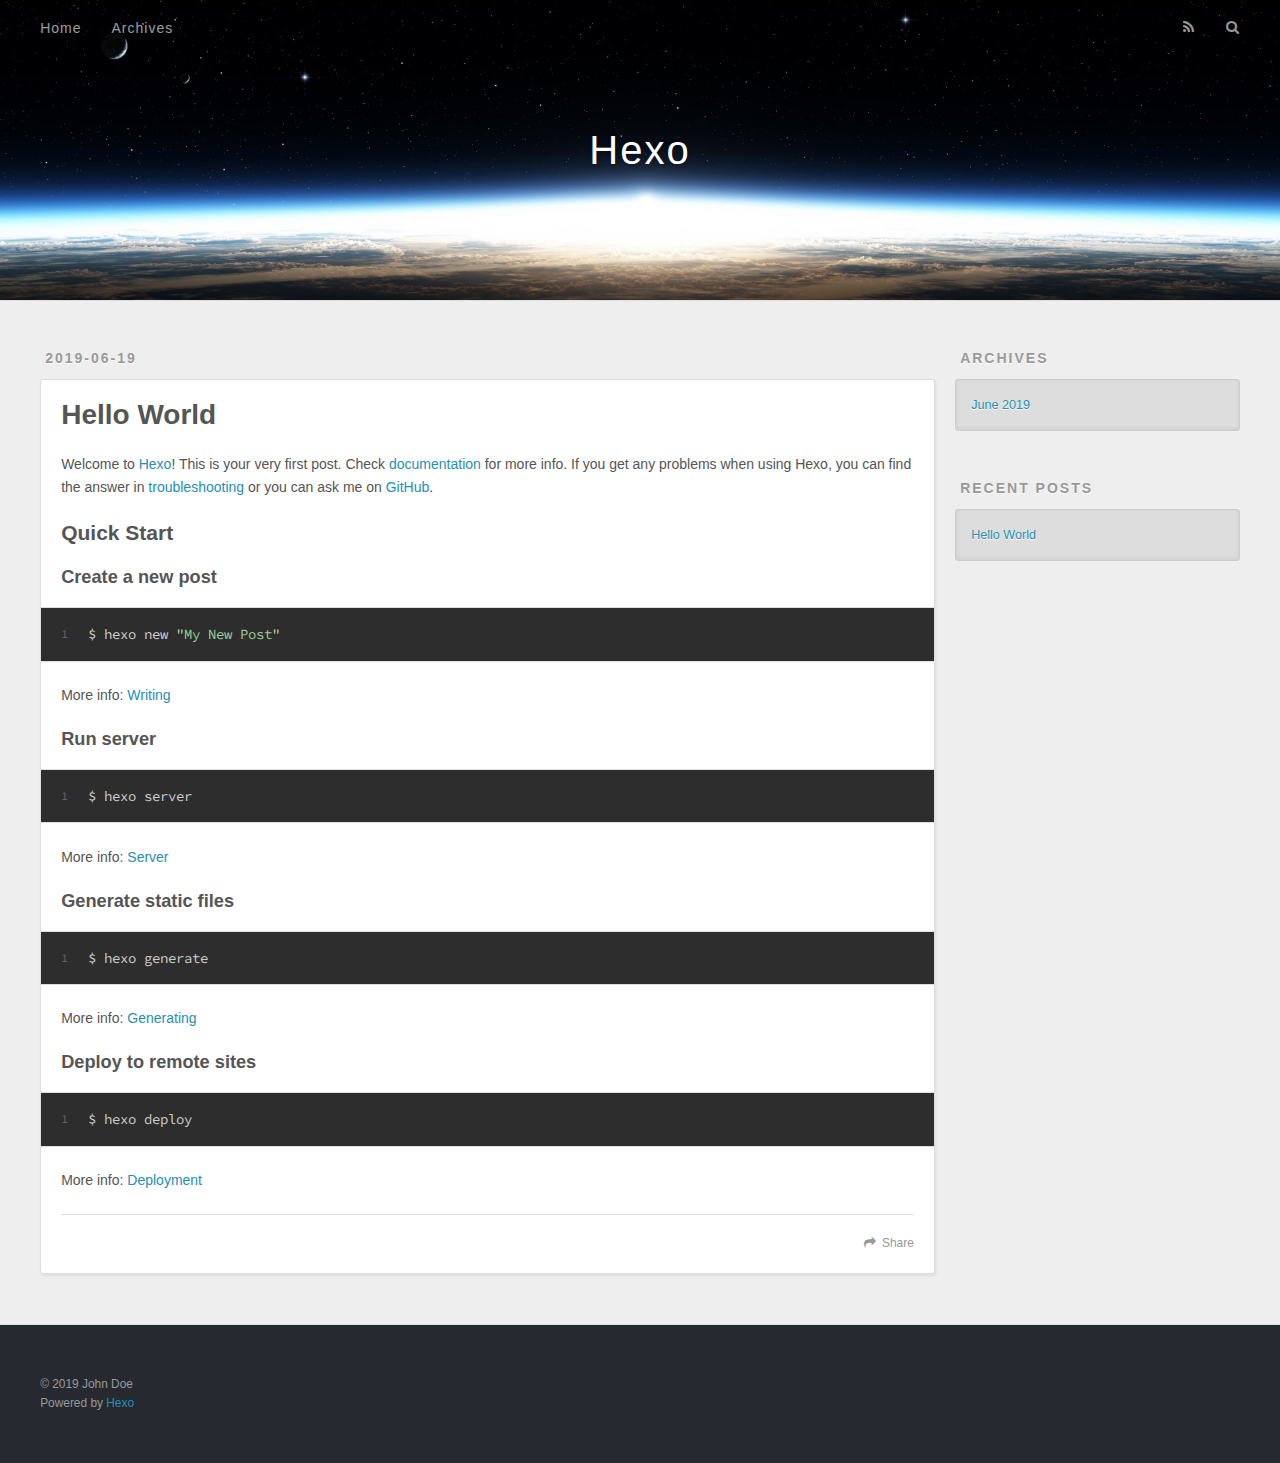
<file: 2019/06/19/hello-world/index.html>
<!DOCTYPE html>
<html>
<head><meta name="generator" content="Hexo 3.9.0">
  <meta charset="utf-8">
  

  
  <title>Hello World | Hexo</title>
  <meta name="viewport" content="width=device-width, initial-scale=1, maximum-scale=1">
  <meta name="description" content="Welcome to Hexo! This is your very first post. Check documentation for more info. If you get any problems when using Hexo, you can find the answer in troubleshooting or you can ask me on GitHub. Quick">
<meta property="og:type" content="article">
<meta property="og:title" content="Hello World">
<meta property="og:url" content="http://yoursite.com/2019/06/19/hello-world/index.html">
<meta property="og:site_name" content="Hexo">
<meta property="og:description" content="Welcome to Hexo! This is your very first post. Check documentation for more info. If you get any problems when using Hexo, you can find the answer in troubleshooting or you can ask me on GitHub. Quick">
<meta property="og:locale" content="default">
<meta property="og:updated_time" content="2019-06-19T02:39:19.971Z">
<meta name="twitter:card" content="summary">
<meta name="twitter:title" content="Hello World">
<meta name="twitter:description" content="Welcome to Hexo! This is your very first post. Check documentation for more info. If you get any problems when using Hexo, you can find the answer in troubleshooting or you can ask me on GitHub. Quick">
  
    <link rel="alternate" href="/atom.xml" title="Hexo" type="application/atom+xml">
  
  
    <link rel="icon" href="/favicon.png">
  
  
    <link href="//fonts.googleapis.com/css?family=Source+Code+Pro" rel="stylesheet" type="text/css">
  
  <link rel="stylesheet" href="/css/style.css">
</head>
</html>
<body>
  <div id="container">
    <div id="wrap">
      <header id="header">
  <div id="banner"></div>
  <div id="header-outer" class="outer">
    <div id="header-title" class="inner">
      <h1 id="logo-wrap">
        <a href="/" id="logo">Hexo</a>
      </h1>
      
    </div>
    <div id="header-inner" class="inner">
      <nav id="main-nav">
        <a id="main-nav-toggle" class="nav-icon"></a>
        
          <a class="main-nav-link" href="/">Home</a>
        
          <a class="main-nav-link" href="/archives">Archives</a>
        
      </nav>
      <nav id="sub-nav">
        
          <a id="nav-rss-link" class="nav-icon" href="/atom.xml" title="RSS Feed"></a>
        
        <a id="nav-search-btn" class="nav-icon" title="Search"></a>
      </nav>
      <div id="search-form-wrap">
        <form action="//google.com/search" method="get" accept-charset="UTF-8" class="search-form"><input type="search" name="q" class="search-form-input" placeholder="Search"><button type="submit" class="search-form-submit">&#xF002;</button><input type="hidden" name="sitesearch" value="http://yoursite.com"></form>
      </div>
    </div>
  </div>
</header>
      <div class="outer">
        <section id="main"><article id="post-hello-world" class="article article-type-post" itemscope itemprop="blogPost">
  <div class="article-meta">
    <a href="/2019/06/19/hello-world/" class="article-date">
  <time datetime="2019-06-19T02:39:19.971Z" itemprop="datePublished">2019-06-19</time>
</a>
    
  </div>
  <div class="article-inner">
    
    
      <header class="article-header">
        
  
    <h1 class="article-title" itemprop="name">
      Hello World
    </h1>
  

      </header>
    
    <div class="article-entry" itemprop="articleBody">
      
        <p>Welcome to <a href="https://hexo.io/" target="_blank" rel="noopener">Hexo</a>! This is your very first post. Check <a href="https://hexo.io/docs/" target="_blank" rel="noopener">documentation</a> for more info. If you get any problems when using Hexo, you can find the answer in <a href="https://hexo.io/docs/troubleshooting.html" target="_blank" rel="noopener">troubleshooting</a> or you can ask me on <a href="https://github.com/hexojs/hexo/issues" target="_blank" rel="noopener">GitHub</a>.</p>
<h2 id="Quick-Start"><a href="#Quick-Start" class="headerlink" title="Quick Start"></a>Quick Start</h2><h3 id="Create-a-new-post"><a href="#Create-a-new-post" class="headerlink" title="Create a new post"></a>Create a new post</h3><figure class="highlight bash"><table><tr><td class="gutter"><pre><span class="line">1</span><br></pre></td><td class="code"><pre><span class="line">$ hexo new <span class="string">"My New Post"</span></span><br></pre></td></tr></table></figure>

<p>More info: <a href="https://hexo.io/docs/writing.html" target="_blank" rel="noopener">Writing</a></p>
<h3 id="Run-server"><a href="#Run-server" class="headerlink" title="Run server"></a>Run server</h3><figure class="highlight bash"><table><tr><td class="gutter"><pre><span class="line">1</span><br></pre></td><td class="code"><pre><span class="line">$ hexo server</span><br></pre></td></tr></table></figure>

<p>More info: <a href="https://hexo.io/docs/server.html" target="_blank" rel="noopener">Server</a></p>
<h3 id="Generate-static-files"><a href="#Generate-static-files" class="headerlink" title="Generate static files"></a>Generate static files</h3><figure class="highlight bash"><table><tr><td class="gutter"><pre><span class="line">1</span><br></pre></td><td class="code"><pre><span class="line">$ hexo generate</span><br></pre></td></tr></table></figure>

<p>More info: <a href="https://hexo.io/docs/generating.html" target="_blank" rel="noopener">Generating</a></p>
<h3 id="Deploy-to-remote-sites"><a href="#Deploy-to-remote-sites" class="headerlink" title="Deploy to remote sites"></a>Deploy to remote sites</h3><figure class="highlight bash"><table><tr><td class="gutter"><pre><span class="line">1</span><br></pre></td><td class="code"><pre><span class="line">$ hexo deploy</span><br></pre></td></tr></table></figure>

<p>More info: <a href="https://hexo.io/docs/deployment.html" target="_blank" rel="noopener">Deployment</a></p>

      
    </div>
    <footer class="article-footer">
      <a data-url="http://yoursite.com/2019/06/19/hello-world/" data-id="cjx2ojzqr0000y4apecgqt4a1" class="article-share-link">Share</a>
      
      
    </footer>
  </div>
  
    
  
</article>

</section>
        
          <aside id="sidebar">
  
    

  
    

  
    
  
    
  <div class="widget-wrap">
    <h3 class="widget-title">Archives</h3>
    <div class="widget">
      <ul class="archive-list"><li class="archive-list-item"><a class="archive-list-link" href="/archives/2019/06/">June 2019</a></li></ul>
    </div>
  </div>


  
    
  <div class="widget-wrap">
    <h3 class="widget-title">Recent Posts</h3>
    <div class="widget">
      <ul>
        
          <li>
            <a href="/2019/06/19/hello-world/">Hello World</a>
          </li>
        
      </ul>
    </div>
  </div>

  
</aside>
        
      </div>
      <footer id="footer">
  
  <div class="outer">
    <div id="footer-info" class="inner">
      &copy; 2019 John Doe<br>
      Powered by <a href="http://hexo.io/" target="_blank">Hexo</a>
    </div>
  </div>
</footer>
    </div>
    <nav id="mobile-nav">
  
    <a href="/" class="mobile-nav-link">Home</a>
  
    <a href="/archives" class="mobile-nav-link">Archives</a>
  
</nav>
    

<script src="//ajax.googleapis.com/ajax/libs/jquery/2.0.3/jquery.min.js"></script>


  <link rel="stylesheet" href="/fancybox/jquery.fancybox.css">
  <script src="/fancybox/jquery.fancybox.pack.js"></script>


<script src="/js/script.js"></script>



  </div>
</body>
</html>
</file>
<file: css/style.css>
body {
  width: 100%;
}
body:before,
body:after {
  content: "";
  display: table;
}
body:after {
  clear: both;
}
html,
body,
div,
span,
applet,
object,
iframe,
h1,
h2,
h3,
h4,
h5,
h6,
p,
blockquote,
pre,
a,
abbr,
acronym,
address,
big,
cite,
code,
del,
dfn,
em,
img,
ins,
kbd,
q,
s,
samp,
small,
strike,
strong,
sub,
sup,
tt,
var,
dl,
dt,
dd,
ol,
ul,
li,
fieldset,
form,
label,
legend,
table,
caption,
tbody,
tfoot,
thead,
tr,
th,
td {
  margin: 0;
  padding: 0;
  border: 0;
  outline: 0;
  font-weight: inherit;
  font-style: inherit;
  font-family: inherit;
  font-size: 100%;
  vertical-align: baseline;
}
body {
  line-height: 1;
  color: #000;
  background: #fff;
}
ol,
ul {
  list-style: none;
}
table {
  border-collapse: separate;
  border-spacing: 0;
  vertical-align: middle;
}
caption,
th,
td {
  text-align: left;
  font-weight: normal;
  vertical-align: middle;
}
a img {
  border: none;
}
input,
button {
  margin: 0;
  padding: 0;
}
input::-moz-focus-inner,
button::-moz-focus-inner {
  border: 0;
  padding: 0;
}
@font-face {
  font-family: FontAwesome;
  font-style: normal;
  font-weight: normal;
  src: url("fonts/fontawesome-webfont.eot?v=#4.0.3");
  src: url("fonts/fontawesome-webfont.eot?#iefix&v=#4.0.3") format("embedded-opentype"), url("fonts/fontawesome-webfont.woff?v=#4.0.3") format("woff"), url("fonts/fontawesome-webfont.ttf?v=#4.0.3") format("truetype"), url("fonts/fontawesome-webfont.svg#fontawesomeregular?v=#4.0.3") format("svg");
}
html,
body,
#container {
  height: 100%;
}
body {
  background: #eee;
  font: 14px -apple-system, BlinkMacSystemFont, "Segoe UI", "Roboto", "Oxygen", "Ubuntu", "Cantarell", "Fira Sans", "Droid Sans", "Helvetica Neue", sans-serif;
  -webkit-text-size-adjust: 100%;
}
.outer {
  max-width: 1220px;
  margin: 0 auto;
  padding: 0 20px;
}
.outer:before,
.outer:after {
  content: "";
  display: table;
}
.outer:after {
  clear: both;
}
.inner {
  display: inline;
  float: left;
  width: 98.33333333333333%;
  margin: 0 0.833333333333333%;
}
.left,
.alignleft {
  float: left;
}
.right,
.alignright {
  float: right;
}
.clear {
  clear: both;
}
#container {
  position: relative;
}
.mobile-nav-on {
  overflow: hidden;
}
#wrap {
  height: 100%;
  width: 100%;
  position: absolute;
  top: 0;
  left: 0;
  -webkit-transition: 0.2s ease-out;
  -moz-transition: 0.2s ease-out;
  -ms-transition: 0.2s ease-out;
  transition: 0.2s ease-out;
  z-index: 1;
  background: #eee;
}
.mobile-nav-on #wrap {
  left: 280px;
}
@media screen and (min-width: 768px) {
  #main {
    display: inline;
    float: left;
    width: 73.33333333333333%;
    margin: 0 0.833333333333333%;
  }
}
.article-date,
.article-category-link,
.archive-year,
.widget-title {
  text-decoration: none;
  text-transform: uppercase;
  letter-spacing: 2px;
  color: #999;
  margin-bottom: 1em;
  margin-left: 5px;
  line-height: 1em;
  text-shadow: 0 1px #fff;
  font-weight: bold;
}
.article-inner,
.archive-article-inner {
  background: #fff;
  -webkit-box-shadow: 1px 2px 3px #ddd;
  box-shadow: 1px 2px 3px #ddd;
  border: 1px solid #ddd;
  border-radius: 3px;
}
.article-entry h1,
.widget h1 {
  font-size: 2em;
}
.article-entry h2,
.widget h2 {
  font-size: 1.5em;
}
.article-entry h3,
.widget h3 {
  font-size: 1.3em;
}
.article-entry h4,
.widget h4 {
  font-size: 1.2em;
}
.article-entry h5,
.widget h5 {
  font-size: 1em;
}
.article-entry h6,
.widget h6 {
  font-size: 1em;
  color: #999;
}
.article-entry hr,
.widget hr {
  border: 1px dashed #ddd;
}
.article-entry strong,
.widget strong {
  font-weight: bold;
}
.article-entry em,
.widget em,
.article-entry cite,
.widget cite {
  font-style: italic;
}
.article-entry sup,
.widget sup,
.article-entry sub,
.widget sub {
  font-size: 0.75em;
  line-height: 0;
  position: relative;
  vertical-align: baseline;
}
.article-entry sup,
.widget sup {
  top: -0.5em;
}
.article-entry sub,
.widget sub {
  bottom: -0.2em;
}
.article-entry small,
.widget small {
  font-size: 0.85em;
}
.article-entry acronym,
.widget acronym,
.article-entry abbr,
.widget abbr {
  border-bottom: 1px dotted;
}
.article-entry ul,
.widget ul,
.article-entry ol,
.widget ol,
.article-entry dl,
.widget dl {
  margin: 0 20px;
  line-height: 1.6em;
}
.article-entry ul ul,
.widget ul ul,
.article-entry ol ul,
.widget ol ul,
.article-entry ul ol,
.widget ul ol,
.article-entry ol ol,
.widget ol ol {
  margin-top: 0;
  margin-bottom: 0;
}
.article-entry ul,
.widget ul {
  list-style: disc;
}
.article-entry ol,
.widget ol {
  list-style: decimal;
}
.article-entry dt,
.widget dt {
  font-weight: bold;
}
#header {
  height: 300px;
  position: relative;
  border-bottom: 1px solid #ddd;
}
#header:before,
#header:after {
  content: "";
  position: absolute;
  left: 0;
  right: 0;
  height: 40px;
}
#header:before {
  top: 0;
  background: -webkit-linear-gradient(rgba(0,0,0,0.2), transparent);
  background: -moz-linear-gradient(rgba(0,0,0,0.2), transparent);
  background: -ms-linear-gradient(rgba(0,0,0,0.2), transparent);
  background: linear-gradient(rgba(0,0,0,0.2), transparent);
}
#header:after {
  bottom: 0;
  background: -webkit-linear-gradient(transparent, rgba(0,0,0,0.2));
  background: -moz-linear-gradient(transparent, rgba(0,0,0,0.2));
  background: -ms-linear-gradient(transparent, rgba(0,0,0,0.2));
  background: linear-gradient(transparent, rgba(0,0,0,0.2));
}
#header-outer {
  height: 100%;
  position: relative;
}
#header-inner {
  position: relative;
  overflow: hidden;
}
#banner {
  position: absolute;
  top: 0;
  left: 0;
  width: 100%;
  height: 100%;
  background: url("images/banner.jpg") center #000;
  -webkit-background-size: cover;
  -moz-background-size: cover;
  background-size: cover;
  z-index: -1;
}
#header-title {
  text-align: center;
  height: 40px;
  position: absolute;
  top: 50%;
  left: 0;
  margin-top: -20px;
}
#logo,
#subtitle {
  text-decoration: none;
  color: #fff;
  font-weight: 300;
  text-shadow: 0 1px 4px rgba(0,0,0,0.3);
}
#logo {
  font-size: 40px;
  line-height: 40px;
  letter-spacing: 2px;
}
#subtitle {
  font-size: 16px;
  line-height: 16px;
  letter-spacing: 1px;
}
#subtitle-wrap {
  margin-top: 16px;
}
#main-nav {
  float: left;
  margin-left: -15px;
}
.nav-icon,
.main-nav-link {
  float: left;
  color: #fff;
  opacity: 0.6;
  text-decoration: none;
  text-shadow: 0 1px rgba(0,0,0,0.2);
  -webkit-transition: opacity 0.2s;
  -moz-transition: opacity 0.2s;
  -ms-transition: opacity 0.2s;
  transition: opacity 0.2s;
  display: block;
  padding: 20px 15px;
}
.nav-icon:hover,
.main-nav-link:hover {
  opacity: 1;
}
.nav-icon {
  font-family: FontAwesome;
  text-align: center;
  font-size: 14px;
  width: 14px;
  height: 14px;
  padding: 20px 15px;
  position: relative;
  cursor: pointer;
}
.main-nav-link {
  font-weight: 300;
  letter-spacing: 1px;
}
@media screen and (max-width: 479px) {
  .main-nav-link {
    display: none;
  }
}
#main-nav-toggle {
  display: none;
}
#main-nav-toggle:before {
  content: "\f0c9";
}
@media screen and (max-width: 479px) {
  #main-nav-toggle {
    display: block;
  }
}
#sub-nav {
  float: right;
  margin-right: -15px;
}
#nav-rss-link:before {
  content: "\f09e";
}
#nav-search-btn:before {
  content: "\f002";
}
#search-form-wrap {
  position: absolute;
  top: 15px;
  width: 150px;
  height: 30px;
  right: -150px;
  opacity: 0;
  -webkit-transition: 0.2s ease-out;
  -moz-transition: 0.2s ease-out;
  -ms-transition: 0.2s ease-out;
  transition: 0.2s ease-out;
}
#search-form-wrap.on {
  opacity: 1;
  right: 0;
}
@media screen and (max-width: 479px) {
  #search-form-wrap {
    width: 100%;
    right: -100%;
  }
}
.search-form {
  position: absolute;
  top: 0;
  left: 0;
  right: 0;
  background: #fff;
  padding: 5px 15px;
  border-radius: 15px;
  -webkit-box-shadow: 0 0 10px rgba(0,0,0,0.3);
  box-shadow: 0 0 10px rgba(0,0,0,0.3);
}
.search-form-input {
  border: none;
  background: none;
  color: #555;
  width: 100%;
  font: 13px -apple-system, BlinkMacSystemFont, "Segoe UI", "Roboto", "Oxygen", "Ubuntu", "Cantarell", "Fira Sans", "Droid Sans", "Helvetica Neue", sans-serif;
  outline: none;
}
.search-form-input::-webkit-search-results-decoration,
.search-form-input::-webkit-search-cancel-button {
  -webkit-appearance: none;
}
.search-form-submit {
  position: absolute;
  top: 50%;
  right: 10px;
  margin-top: -7px;
  font: 13px FontAwesome;
  border: none;
  background: none;
  color: #bbb;
  cursor: pointer;
}
.search-form-submit:hover,
.search-form-submit:focus {
  color: #777;
}
.article {
  margin: 50px 0;
}
.article-inner {
  overflow: hidden;
}
.article-meta:before,
.article-meta:after {
  content: "";
  display: table;
}
.article-meta:after {
  clear: both;
}
.article-date {
  float: left;
}
.article-category {
  float: left;
  line-height: 1em;
  color: #ccc;
  text-shadow: 0 1px #fff;
  margin-left: 8px;
}
.article-category:before {
  content: "\2022";
}
.article-category-link {
  margin: 0 12px 1em;
}
.article-header {
  padding: 20px 20px 0;
}
.article-title {
  text-decoration: none;
  font-size: 2em;
  font-weight: bold;
  color: #555;
  line-height: 1.1em;
  -webkit-transition: color 0.2s;
  -moz-transition: color 0.2s;
  -ms-transition: color 0.2s;
  transition: color 0.2s;
}
a.article-title:hover {
  color: #258fb8;
}
.article-entry {
  color: #555;
  padding: 0 20px;
}
.article-entry:before,
.article-entry:after {
  content: "";
  display: table;
}
.article-entry:after {
  clear: both;
}
.article-entry p,
.article-entry table {
  line-height: 1.6em;
  margin: 1.6em 0;
}
.article-entry h1,
.article-entry h2,
.article-entry h3,
.article-entry h4,
.article-entry h5,
.article-entry h6 {
  font-weight: bold;
}
.article-entry h1,
.article-entry h2,
.article-entry h3,
.article-entry h4,
.article-entry h5,
.article-entry h6 {
  line-height: 1.1em;
  margin: 1.1em 0;
}
.article-entry a {
  color: #258fb8;
  text-decoration: none;
}
.article-entry a:hover {
  text-decoration: underline;
}
.article-entry ul,
.article-entry ol,
.article-entry dl {
  margin-top: 1.6em;
  margin-bottom: 1.6em;
}
.article-entry img,
.article-entry video {
  max-width: 100%;
  height: auto;
  display: block;
  margin: auto;
}
.article-entry iframe {
  border: none;
}
.article-entry table {
  width: 100%;
  border-collapse: collapse;
  border-spacing: 0;
}
.article-entry th {
  font-weight: bold;
  border-bottom: 3px solid #ddd;
  padding-bottom: 0.5em;
}
.article-entry td {
  border-bottom: 1px solid #ddd;
  padding: 10px 0;
}
.article-entry blockquote {
  font-family: Georgia, "Times New Roman", serif;
  font-size: 1.4em;
  margin: 1.6em 20px;
  text-align: center;
}
.article-entry blockquote footer {
  font-size: 14px;
  margin: 1.6em 0;
  font-family: -apple-system, BlinkMacSystemFont, "Segoe UI", "Roboto", "Oxygen", "Ubuntu", "Cantarell", "Fira Sans", "Droid Sans", "Helvetica Neue", sans-serif;
}
.article-entry blockquote footer cite:before {
  content: "—";
  padding: 0 0.5em;
}
.article-entry .pullquote {
  text-align: left;
  width: 45%;
  margin: 0;
}
.article-entry .pullquote.left {
  margin-left: 0.5em;
  margin-right: 1em;
}
.article-entry .pullquote.right {
  margin-right: 0.5em;
  margin-left: 1em;
}
.article-entry .caption {
  color: #999;
  display: block;
  font-size: 0.9em;
  margin-top: 0.5em;
  position: relative;
  text-align: center;
}
.article-entry .video-container {
  position: relative;
  padding-top: 56.25%;
  height: 0;
  overflow: hidden;
}
.article-entry .video-container iframe,
.article-entry .video-container object,
.article-entry .video-container embed {
  position: absolute;
  top: 0;
  left: 0;
  width: 100%;
  height: 100%;
  margin-top: 0;
}
.article-more-link a {
  display: inline-block;
  line-height: 1em;
  padding: 6px 15px;
  border-radius: 15px;
  background: #eee;
  color: #999;
  text-shadow: 0 1px #fff;
  text-decoration: none;
}
.article-more-link a:hover {
  background: #258fb8;
  color: #fff;
  text-decoration: none;
  text-shadow: 0 1px #1e7293;
}
.article-footer {
  font-size: 0.85em;
  line-height: 1.6em;
  border-top: 1px solid #ddd;
  padding-top: 1.6em;
  margin: 0 20px 20px;
}
.article-footer:before,
.article-footer:after {
  content: "";
  display: table;
}
.article-footer:after {
  clear: both;
}
.article-footer a {
  color: #999;
  text-decoration: none;
}
.article-footer a:hover {
  color: #555;
}
.article-tag-list-item {
  float: left;
  margin-right: 10px;
}
.article-tag-list-link:before {
  content: "#";
}
.article-comment-link {
  float: right;
}
.article-comment-link:before {
  content: "\f075";
  font-family: FontAwesome;
  padding-right: 8px;
}
.article-share-link {
  cursor: pointer;
  float: right;
  margin-left: 20px;
}
.article-share-link:before {
  content: "\f064";
  font-family: FontAwesome;
  padding-right: 6px;
}
#article-nav {
  position: relative;
}
#article-nav:before,
#article-nav:after {
  content: "";
  display: table;
}
#article-nav:after {
  clear: both;
}
@media screen and (min-width: 768px) {
  #article-nav {
    margin: 50px 0;
  }
  #article-nav:before {
    width: 8px;
    height: 8px;
    position: absolute;
    top: 50%;
    left: 50%;
    margin-top: -4px;
    margin-left: -4px;
    content: "";
    border-radius: 50%;
    background: #ddd;
    -webkit-box-shadow: 0 1px 2px #fff;
    box-shadow: 0 1px 2px #fff;
  }
}
.article-nav-link-wrap {
  text-decoration: none;
  text-shadow: 0 1px #fff;
  color: #999;
  -webkit-box-sizing: border-box;
  -moz-box-sizing: border-box;
  box-sizing: border-box;
  margin-top: 50px;
  text-align: center;
  display: block;
}
.article-nav-link-wrap:hover {
  color: #555;
}
@media screen and (min-width: 768px) {
  .article-nav-link-wrap {
    width: 50%;
    margin-top: 0;
  }
}
@media screen and (min-width: 768px) {
  #article-nav-newer {
    float: left;
    text-align: right;
    padding-right: 20px;
  }
}
@media screen and (min-width: 768px) {
  #article-nav-older {
    float: right;
    text-align: left;
    padding-left: 20px;
  }
}
.article-nav-caption {
  text-transform: uppercase;
  letter-spacing: 2px;
  color: #ddd;
  line-height: 1em;
  font-weight: bold;
}
#article-nav-newer .article-nav-caption {
  margin-right: -2px;
}
.article-nav-title {
  font-size: 0.85em;
  line-height: 1.6em;
  margin-top: 0.5em;
}
.article-share-box {
  position: absolute;
  display: none;
  background: #fff;
  -webkit-box-shadow: 1px 2px 10px rgba(0,0,0,0.2);
  box-shadow: 1px 2px 10px rgba(0,0,0,0.2);
  border-radius: 3px;
  margin-left: -145px;
  overflow: hidden;
  z-index: 1;
}
.article-share-box.on {
  display: block;
}
.article-share-input {
  width: 100%;
  background: none;
  -webkit-box-sizing: border-box;
  -moz-box-sizing: border-box;
  box-sizing: border-box;
  font: 14px -apple-system, BlinkMacSystemFont, "Segoe UI", "Roboto", "Oxygen", "Ubuntu", "Cantarell", "Fira Sans", "Droid Sans", "Helvetica Neue", sans-serif;
  padding: 0 15px;
  color: #555;
  outline: none;
  border: 1px solid #ddd;
  border-radius: 3px 3px 0 0;
  height: 36px;
  line-height: 36px;
}
.article-share-links {
  background: #eee;
}
.article-share-links:before,
.article-share-links:after {
  content: "";
  display: table;
}
.article-share-links:after {
  clear: both;
}
.article-share-twitter,
.article-share-facebook,
.article-share-pinterest,
.article-share-google {
  width: 50px;
  height: 36px;
  display: block;
  float: left;
  position: relative;
  color: #999;
  text-shadow: 0 1px #fff;
}
.article-share-twitter:before,
.article-share-facebook:before,
.article-share-pinterest:before,
.article-share-google:before {
  font-size: 20px;
  font-family: FontAwesome;
  width: 20px;
  height: 20px;
  position: absolute;
  top: 50%;
  left: 50%;
  margin-top: -10px;
  margin-left: -10px;
  text-align: center;
}
.article-share-twitter:hover,
.article-share-facebook:hover,
.article-share-pinterest:hover,
.article-share-google:hover {
  color: #fff;
}
.article-share-twitter:before {
  content: "\f099";
}
.article-share-twitter:hover {
  background: #00aced;
  text-shadow: 0 1px #008abe;
}
.article-share-facebook:before {
  content: "\f09a";
}
.article-share-facebook:hover {
  background: #3b5998;
  text-shadow: 0 1px #2f477a;
}
.article-share-pinterest:before {
  content: "\f0d2";
}
.article-share-pinterest:hover {
  background: #cb2027;
  text-shadow: 0 1px #a21a1f;
}
.article-share-google:before {
  content: "\f0d5";
}
.article-share-google:hover {
  background: #dd4b39;
  text-shadow: 0 1px #be3221;
}
.article-gallery {
  background: #000;
  position: relative;
}
.article-gallery-photos {
  position: relative;
  overflow: hidden;
}
.article-gallery-img {
  display: none;
  max-width: 100%;
}
.article-gallery-img:first-child {
  display: block;
}
.article-gallery-img.loaded {
  position: absolute;
  display: block;
}
.article-gallery-img img {
  display: block;
  max-width: 100%;
  margin: 0 auto;
}
#comments {
  background: #fff;
  -webkit-box-shadow: 1px 2px 3px #ddd;
  box-shadow: 1px 2px 3px #ddd;
  padding: 20px;
  border: 1px solid #ddd;
  border-radius: 3px;
  margin: 50px 0;
}
#comments a {
  color: #258fb8;
}
.archives-wrap {
  margin: 50px 0;
}
.archives:before,
.archives:after {
  content: "";
  display: table;
}
.archives:after {
  clear: both;
}
.archive-year-wrap {
  margin-bottom: 1em;
}
.archives {
  -webkit-column-gap: 10px;
  -moz-column-gap: 10px;
  column-gap: 10px;
}
@media screen and (min-width: 480px) and (max-width: 767px) {
  .archives {
    -webkit-column-count: 2;
    -moz-column-count: 2;
    column-count: 2;
  }
}
@media screen and (min-width: 768px) {
  .archives {
    -webkit-column-count: 3;
    -moz-column-count: 3;
    column-count: 3;
  }
}
.archive-article {
  -webkit-column-break-inside: avoid;
  page-break-inside: avoid;
  overflow: hidden;
  break-inside: avoid-column;
}
.archive-article-inner {
  padding: 10px;
  margin-bottom: 15px;
}
.archive-article-title {
  text-decoration: none;
  font-weight: bold;
  color: #555;
  -webkit-transition: color 0.2s;
  -moz-transition: color 0.2s;
  -ms-transition: color 0.2s;
  transition: color 0.2s;
  line-height: 1.6em;
}
.archive-article-title:hover {
  color: #258fb8;
}
.archive-article-footer {
  margin-top: 1em;
}
.archive-article-date {
  color: #999;
  text-decoration: none;
  font-size: 0.85em;
  line-height: 1em;
  margin-bottom: 0.5em;
  display: block;
}
#page-nav {
  margin: 50px auto;
  background: #fff;
  -webkit-box-shadow: 1px 2px 3px #ddd;
  box-shadow: 1px 2px 3px #ddd;
  border: 1px solid #ddd;
  border-radius: 3px;
  text-align: center;
  color: #999;
  overflow: hidden;
}
#page-nav:before,
#page-nav:after {
  content: "";
  display: table;
}
#page-nav:after {
  clear: both;
}
#page-nav a,
#page-nav span {
  padding: 10px 20px;
  line-height: 1;
  height: 2ex;
}
#page-nav a {
  color: #999;
  text-decoration: none;
}
#page-nav a:hover {
  background: #999;
  color: #fff;
}
#page-nav .prev {
  float: left;
}
#page-nav .next {
  float: right;
}
#page-nav .page-number {
  display: inline-block;
}
@media screen and (max-width: 479px) {
  #page-nav .page-number {
    display: none;
  }
}
#page-nav .current {
  color: #555;
  font-weight: bold;
}
#page-nav .space {
  color: #ddd;
}
#footer {
  background: #262a30;
  padding: 50px 0;
  border-top: 1px solid #ddd;
  color: #999;
}
#footer a {
  color: #258fb8;
  text-decoration: none;
}
#footer a:hover {
  text-decoration: underline;
}
#footer-info {
  line-height: 1.6em;
  font-size: 0.85em;
}
.article-entry pre,
.article-entry .highlight {
  background: #2d2d2d;
  margin: 0 -20px;
  padding: 15px 20px;
  border-style: solid;
  border-color: #ddd;
  border-width: 1px 0;
  overflow: auto;
  color: #ccc;
  line-height: 22.400000000000002px;
}
.article-entry .highlight .gutter pre,
.article-entry .gist .gist-file .gist-data .line-numbers {
  color: #666;
  font-size: 0.85em;
}
.article-entry pre,
.article-entry code {
  font-family: "Source Code Pro", Consolas, Monaco, Menlo, Consolas, monospace;
}
.article-entry code {
  background: #eee;
  text-shadow: 0 1px #fff;
  padding: 0 0.3em;
}
.article-entry pre code {
  background: none;
  text-shadow: none;
  padding: 0;
}
.article-entry .highlight pre {
  border: none;
  margin: 0;
  padding: 0;
}
.article-entry .highlight table {
  margin: 0;
  width: auto;
}
.article-entry .highlight td {
  border: none;
  padding: 0;
}
.article-entry .highlight figcaption {
  font-size: 0.85em;
  color: #999;
  line-height: 1em;
  margin-bottom: 1em;
}
.article-entry .highlight figcaption:before,
.article-entry .highlight figcaption:after {
  content: "";
  display: table;
}
.article-entry .highlight figcaption:after {
  clear: both;
}
.article-entry .highlight figcaption a {
  float: right;
}
.article-entry .highlight .gutter pre {
  text-align: right;
  padding-right: 20px;
}
.article-entry .highlight .line {
  height: 22.400000000000002px;
}
.article-entry .highlight .line.marked {
  background: #515151;
}
.article-entry .gist {
  margin: 0 -20px;
  border-style: solid;
  border-color: #ddd;
  border-width: 1px 0;
  background: #2d2d2d;
  padding: 15px 20px 15px 0;
}
.article-entry .gist .gist-file {
  border: none;
  font-family: "Source Code Pro", Consolas, Monaco, Menlo, Consolas, monospace;
  margin: 0;
}
.article-entry .gist .gist-file .gist-data {
  background: none;
  border: none;
}
.article-entry .gist .gist-file .gist-data .line-numbers {
  background: none;
  border: none;
  padding: 0 20px 0 0;
}
.article-entry .gist .gist-file .gist-data .line-data {
  padding: 0 !important;
}
.article-entry .gist .gist-file .highlight {
  margin: 0;
  padding: 0;
  border: none;
}
.article-entry .gist .gist-file .gist-meta {
  background: #2d2d2d;
  color: #999;
  font: 0.85em -apple-system, BlinkMacSystemFont, "Segoe UI", "Roboto", "Oxygen", "Ubuntu", "Cantarell", "Fira Sans", "Droid Sans", "Helvetica Neue", sans-serif;
  text-shadow: 0 0;
  padding: 0;
  margin-top: 1em;
  margin-left: 20px;
}
.article-entry .gist .gist-file .gist-meta a {
  color: #258fb8;
  font-weight: normal;
}
.article-entry .gist .gist-file .gist-meta a:hover {
  text-decoration: underline;
}
pre .comment,
pre .title {
  color: #999;
}
pre .variable,
pre .attribute,
pre .tag,
pre .regexp,
pre .ruby .constant,
pre .xml .tag .title,
pre .xml .pi,
pre .xml .doctype,
pre .html .doctype,
pre .css .id,
pre .css .class,
pre .css .pseudo {
  color: #f2777a;
}
pre .number,
pre .preprocessor,
pre .built_in,
pre .literal,
pre .params,
pre .constant {
  color: #f99157;
}
pre .class,
pre .ruby .class .title,
pre .css .rules .attribute {
  color: #9c9;
}
pre .string,
pre .value,
pre .inheritance,
pre .header,
pre .ruby .symbol,
pre .xml .cdata {
  color: #9c9;
}
pre .css .hexcolor {
  color: #6cc;
}
pre .function,
pre .python .decorator,
pre .python .title,
pre .ruby .function .title,
pre .ruby .title .keyword,
pre .perl .sub,
pre .javascript .title,
pre .coffeescript .title {
  color: #69c;
}
pre .keyword,
pre .javascript .function {
  color: #c9c;
}
@media screen and (max-width: 479px) {
  #mobile-nav {
    position: absolute;
    top: 0;
    left: 0;
    width: 280px;
    height: 100%;
    background: #191919;
    border-right: 1px solid #fff;
  }
}
@media screen and (max-width: 479px) {
  .mobile-nav-link {
    display: block;
    color: #999;
    text-decoration: none;
    padding: 15px 20px;
    font-weight: bold;
  }
  .mobile-nav-link:hover {
    color: #fff;
  }
}
@media screen and (min-width: 768px) {
  #sidebar {
    display: inline;
    float: left;
    width: 23.333333333333332%;
    margin: 0 0.833333333333333%;
  }
}
.widget-wrap {
  margin: 50px 0;
}
.widget {
  color: #777;
  text-shadow: 0 1px #fff;
  background: #ddd;
  -webkit-box-shadow: 0 -1px 4px #ccc inset;
  box-shadow: 0 -1px 4px #ccc inset;
  border: 1px solid #ccc;
  padding: 15px;
  border-radius: 3px;
}
.widget a {
  color: #258fb8;
  text-decoration: none;
}
.widget a:hover {
  text-decoration: underline;
}
.widget ul ul,
.widget ol ul,
.widget dl ul,
.widget ul ol,
.widget ol ol,
.widget dl ol,
.widget ul dl,
.widget ol dl,
.widget dl dl {
  margin-left: 15px;
  list-style: disc;
}
.widget {
  line-height: 1.6em;
  word-wrap: break-word;
  font-size: 0.9em;
}
.widget ul,
.widget ol {
  list-style: none;
  margin: 0;
}
.widget ul ul,
.widget ol ul,
.widget ul ol,
.widget ol ol {
  margin: 0 20px;
}
.widget ul ul,
.widget ol ul {
  list-style: disc;
}
.widget ul ol,
.widget ol ol {
  list-style: decimal;
}
.category-list-count,
.tag-list-count,
.archive-list-count {
  padding-left: 5px;
  color: #999;
  font-size: 0.85em;
}
.category-list-count:before,
.tag-list-count:before,
.archive-list-count:before {
  content: "(";
}
.category-list-count:after,
.tag-list-count:after,
.archive-list-count:after {
  content: ")";
}
.tagcloud a {
  margin-right: 5px;
  display: inline-block;
}
</file>
